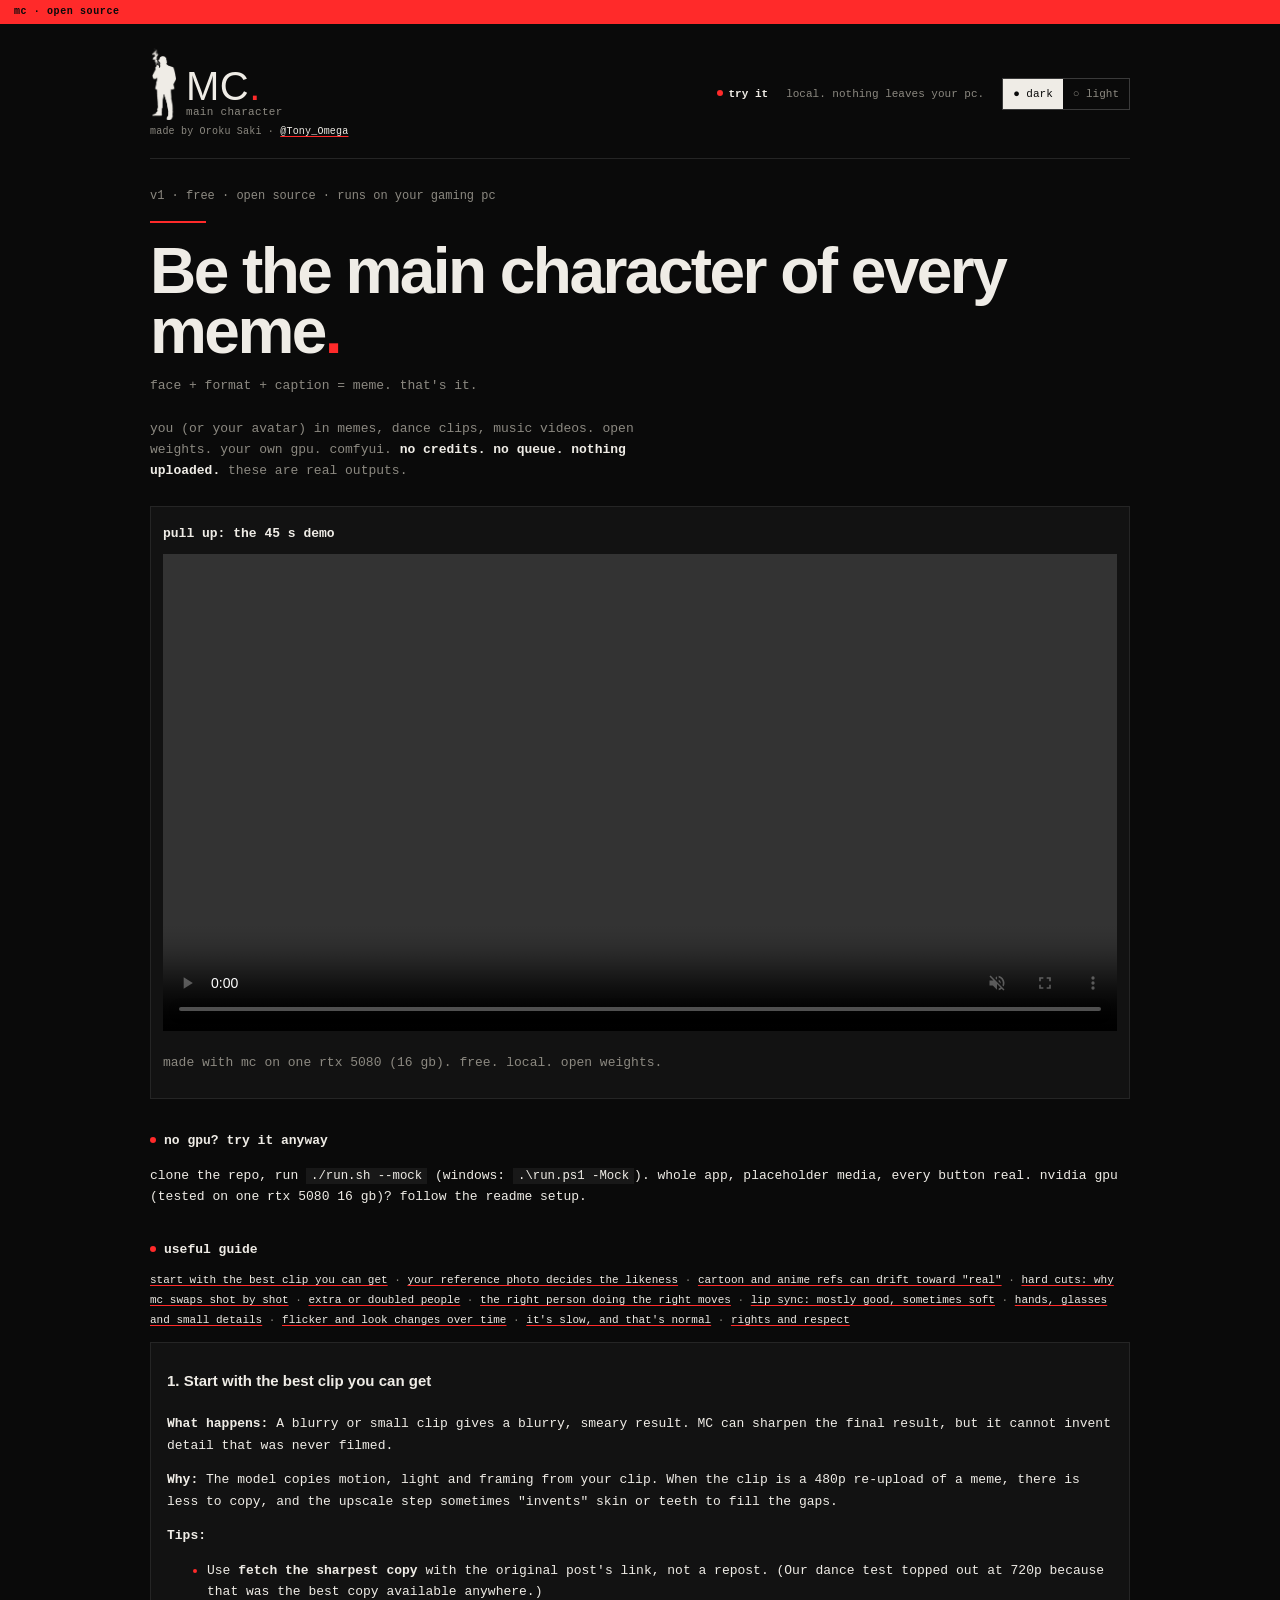
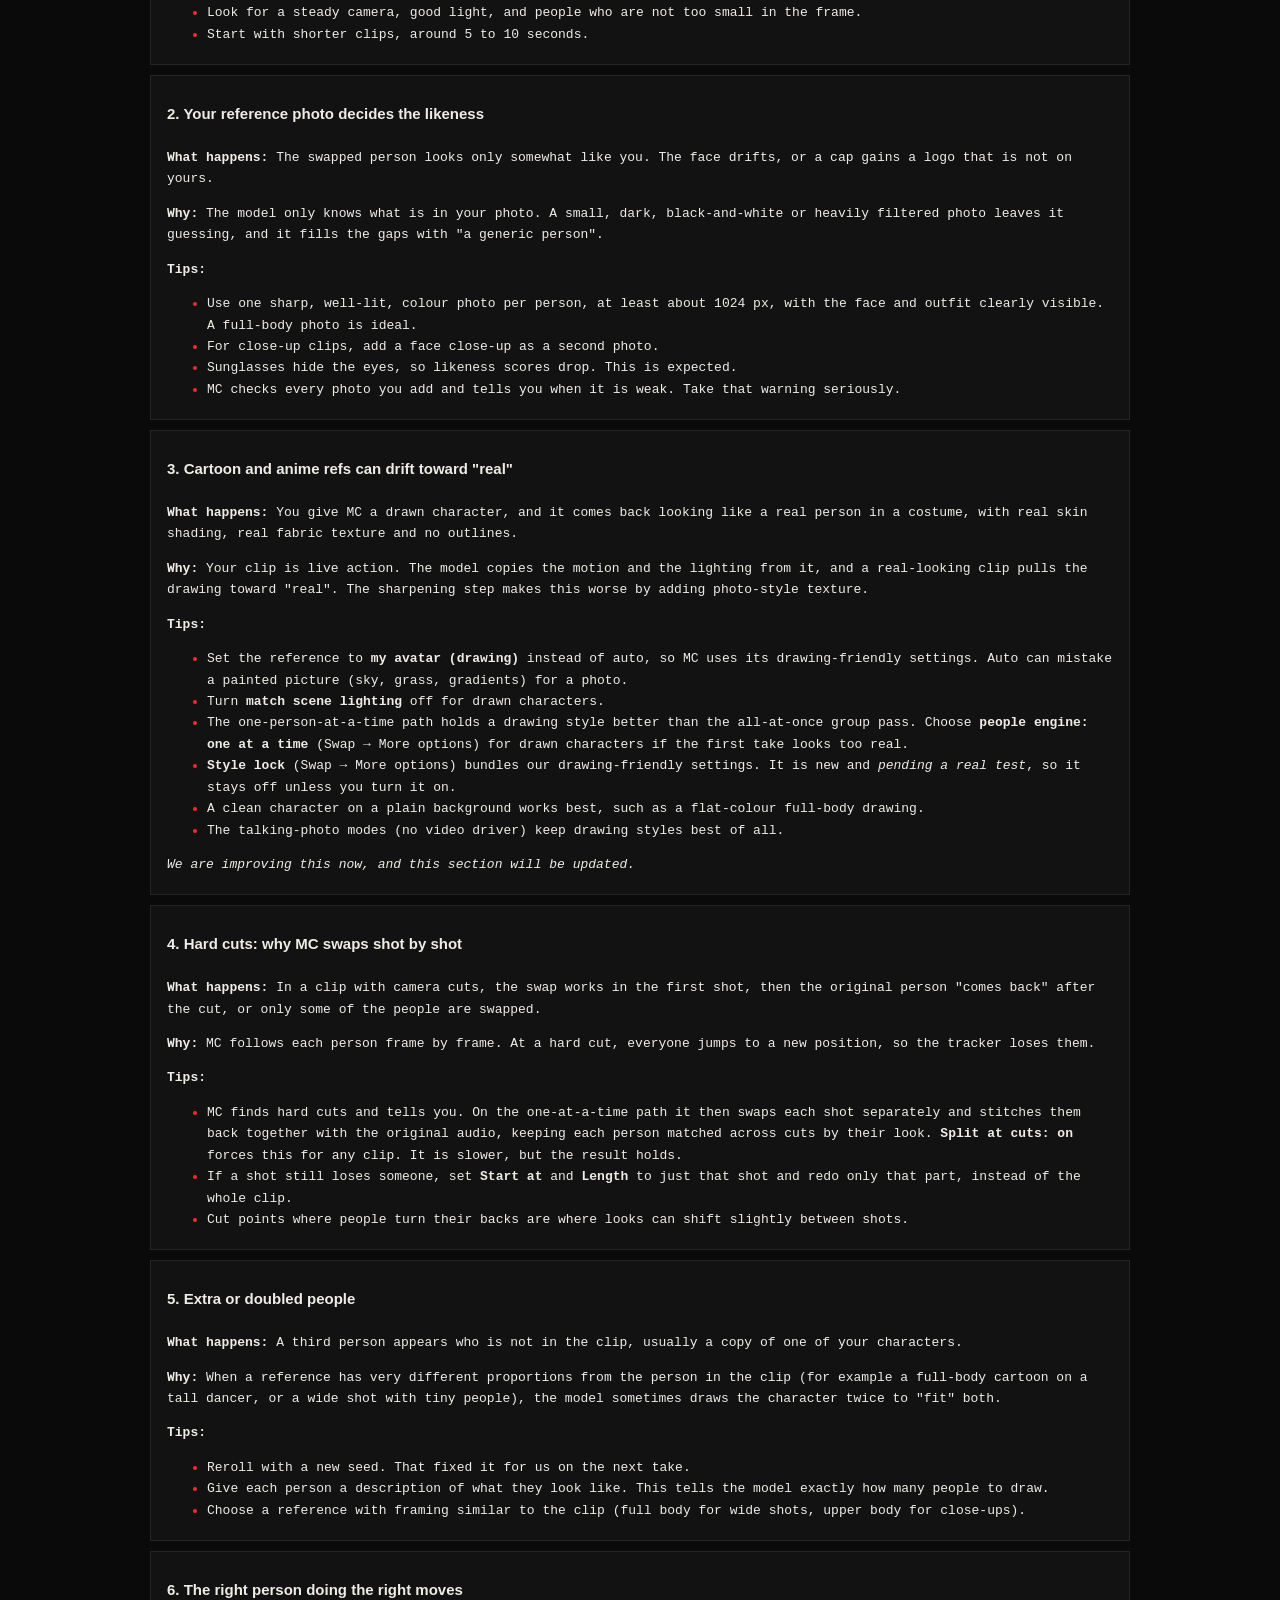
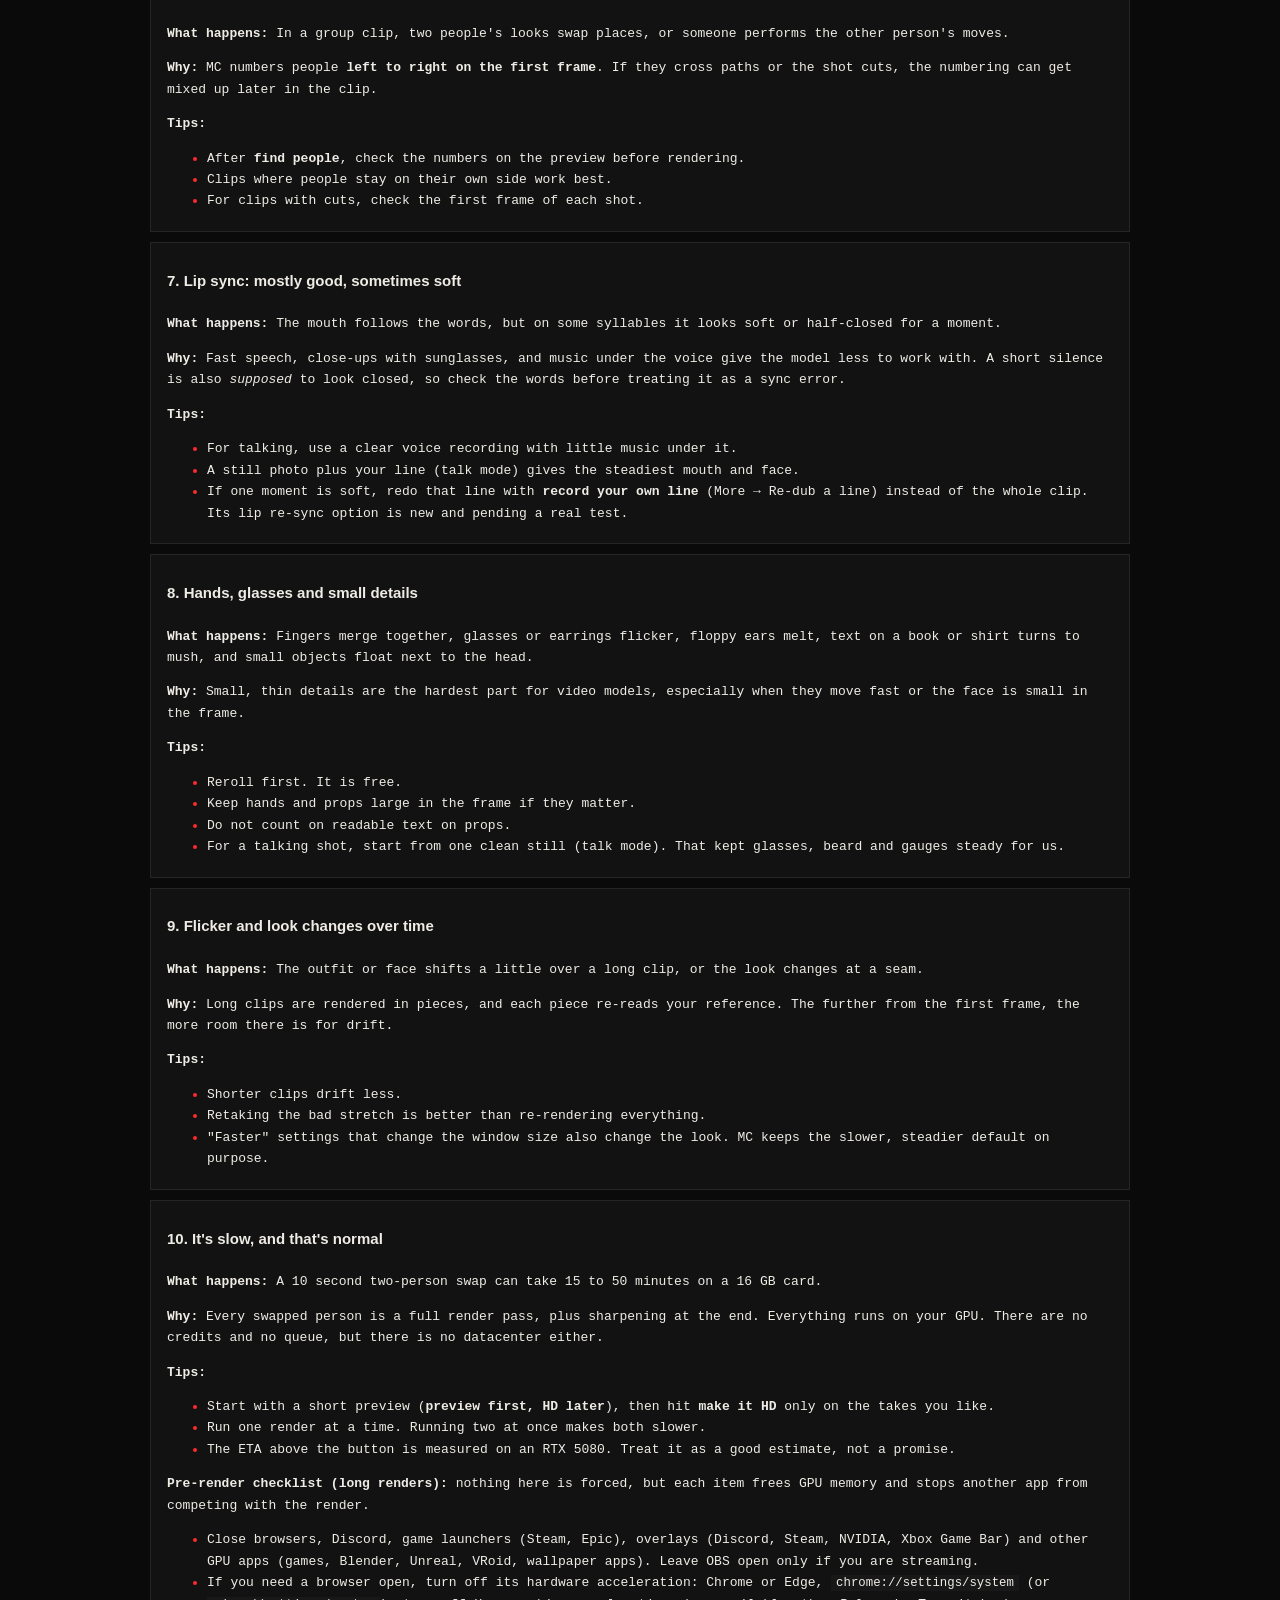
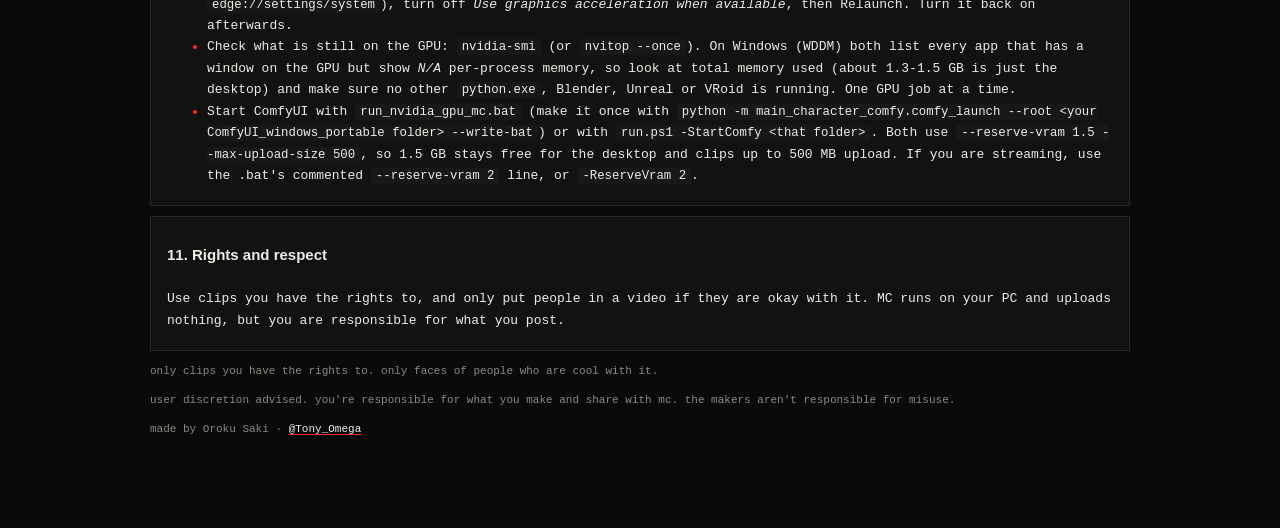
<file: docs/try/index.html>
<!doctype html><html lang="en" data-theme="dark"><head><meta charset="utf-8">
<meta name="viewport" content="width=device-width,initial-scale=1">
<title>MC: Main Character · try it</title><style>:root,[data-theme="dark"]{
  color-scheme:dark;
  --bg:#0a0a0a; --surface:#121212; --tile:#181818; --tile-fig:#2a2a2a;
  --ink:#efece6; --muted:#8c8981; --faint:#55534e; --line:#252525; --line-strong:#3a3a3a;
  --accent:#ff2a2a; --on-accent:#0a0a0a;
  --grain-opacity:.07; --grain-blend:screen;
  --duo-a:#0a0a0a; --duo-b:#3a1514; --halftone:rgba(255,255,255,.06);
  --cap-ink:#ffffff;
  
  --tip-muted:#8c8981; --tip-quote:#807d74; --tip-accent:#ff2a2a; --tip-on-accent:#0a0a0a;
  
  --bar:#ff2a2a; --bar-ink:#0a0a0a;
}
[data-theme="light"]{
  color-scheme:light;
  --bg:#efebe3; --surface:#e7e2d8; --tile:#ddd7cb; --tile-fig:#b9b2a4;
  --ink:#0e0e0e; --muted:#5e5a53; --faint:#8f897e; --line:#cfc8bb; --line-strong:#a8a093;
  --accent:#e01e1e; --on-accent:#efebe3;
  --grain-opacity:.11; --grain-blend:multiply;
  --duo-a:#efebe3; --duo-b:#e6b8ad; --halftone:rgba(0,0,0,.07);
  --cap-ink:#0e0e0e;
  
  --tip-muted:#5e5a53; --tip-quote:#6f665a; --tip-accent:#c41a1a; --tip-on-accent:#ffffff;
  --bar:#ff2a2a; --bar-ink:#0a0a0a;
}
:root{--f-display:'Archivo','Arial Black',sans-serif; --f-body:'Inter',ui-sans-serif,system-ui,sans-serif;
  --f-mono:'JetBrains Mono',ui-monospace,monospace;}
[data-theme] body::before{content:"mc \00b7  open source";display:block;height:24px;line-height:24px;padding:0 14px;box-sizing:border-box;
  background:var(--bar);color:var(--bar-ink);font-family:var(--f-mono);font-size:10px;font-weight:600;letter-spacing:.6px;
  text-transform:lowercase;white-space:nowrap;overflow:hidden;pointer-events:none}
.mc-header{border-bottom:1px solid var(--line);padding:6px 0 18px}
.mc-header-right{font-family:var(--f-mono);font-size:11px;color:var(--muted)}
.mc-header-right b{color:var(--ink);font-weight:600}
.mc-dot{display:inline-block;width:6px;height:6px;background:var(--accent);border-radius:50%;margin-right:6px;vertical-align:1px}
.mc-toggle{display:inline-flex;border:1px solid var(--line-strong);font-family:var(--f-mono);font-size:11px}
.mc-toggle button{padding:6px 10px;color:var(--muted);background:transparent;border:0;cursor:pointer;font:inherit}
.mc-toggle button.on{background:var(--ink);color:var(--bg)}
.mc-toggle button:focus-visible{outline:2px solid var(--accent);outline-offset:2px}
.mc-tip{display:inline-flex;align-items:center;gap:6px}
.mc-tip-pill,.mc-tip-link{display:inline-flex;align-items:center;gap:6px;padding:5px 11px;border:1px solid var(--accent);
  border-radius:999px;color:var(--ink) !important;text-decoration:none !important;font-family:var(--f-mono);font-size:11px;
  line-height:1;white-space:nowrap}
.mc-tip-mark{color:var(--tip-accent);font-weight:700}
.mc-tip-pill:hover,.mc-tip-pill:focus-visible,.mc-tip-link:hover,.mc-tip-link:focus-visible{background:var(--accent);
  color:var(--tip-on-accent) !important}
.mc-tip-pill:hover .mc-tip-mark,.mc-tip-pill:focus-visible .mc-tip-mark,.mc-tip-link:hover .mc-tip-mark,
.mc-tip-link:focus-visible .mc-tip-mark{color:var(--tip-on-accent)}
.mc-tip-pill:focus-visible,.mc-tip-link:focus-visible{outline:2px solid var(--accent);outline-offset:2px}
.mc-tip-card{font-family:var(--f-mono);font-size:11px;color:var(--tip-muted)}
.mc-tip-card[hidden]{display:none !important}
a.mc-tip-card{color:var(--tip-muted) !important;text-decoration:underline !important;text-underline-offset:2px;white-space:nowrap}
a.mc-tip-card:hover,a.mc-tip-card:focus-visible{color:var(--accent) !important}
a.mc-tip-card:focus-visible{outline:2px solid var(--accent);outline-offset:2px}
.mc-tip-foot-text .mc-tip-card{font-size:11px}
.mc-tip-foot{display:flex;align-items:center;gap:16px;margin-top:12px}
.mc-tip-foot-text{display:flex;flex-direction:column;align-items:flex-start;gap:8px;min-width:0}
.mc-tip-qrbox{display:flex;margin:0;flex:0 0 auto;flex-direction:column;align-items:center;gap:6px}
.mc-tip-qrcard{display:block;width:112px;height:112px;padding:6px;background:#ffffff;border:1px solid var(--line-strong);box-sizing:content-box}
.mc-tip-qrcard img,.mc-tip-qrcard svg{display:block;width:112px;height:112px}
.mc-tip-qrbox figcaption{font-family:var(--f-mono);font-size:10px;color:var(--tip-muted)}
.mc-tip-quote{font-style:italic;font-weight:400;font-size:10px;line-height:1.4;color:var(--tip-quote);font-family:var(--f-body);max-width:44ch}
.mc-tip-link{padding:0;border:0;border-radius:0;color:var(--tip-muted) !important;text-decoration:underline !important}
.mc-tip-link:hover,.mc-tip-link:focus-visible{background:transparent;color:var(--accent) !important}
.mc-tip-link .mc-tip-mark{display:none}
@media (max-width:700px), (hover:none) and (pointer:coarse){
  .mc-tip-qrbox{display:none}
  .mc-tip-link{padding:5px 11px;border:1px solid var(--accent);border-radius:999px;color:var(--ink) !important;text-decoration:none !important}
  .mc-tip-link .mc-tip-mark{display:inline}
  .mc-tip-link:hover,.mc-tip-link:focus-visible{background:var(--accent);color:var(--tip-on-accent) !important}
}
.mc-kicker{font-family:var(--f-mono);font-size:12px;color:var(--muted)}
.mc-rule{height:2px;background:var(--accent);width:56px}
.mc-h1{font-family:var(--f-display);font-weight:800;font-size:clamp(40px,5.4vw,78px);line-height:.94;letter-spacing:-.04em;color:var(--ink)}
.mc-h1 em{font-style:normal;color:var(--accent)}
.mc-tagline{font-family:var(--f-mono);font-size:13px;color:var(--muted)}
.mc-logo{display:flex;flex-direction:column;gap:4px}
.mc-logo .mc-credit{font-family:var(--f-mono);font-size:10px;color:var(--muted);letter-spacing:.2px;line-height:1.3;margin:1px 0 2px}
.mc-credit a, a.mc-feedback{color:var(--ink);text-decoration:underline;text-underline-offset:2px;text-decoration-color:var(--accent)}
.mc-credit a:hover, .mc-credit a:focus-visible, a.mc-feedback:hover, a.mc-feedback:focus-visible{color:var(--accent)}
.mc-wordmark{display:inline-flex;align-items:flex-end;gap:10px;color:var(--ink);text-decoration:none;line-height:1}
.mc-wordmark .fig{display:block;width:26px;height:72px;background:currentColor;
  -webkit-mask:url("[data-uri]") center bottom/contain no-repeat;
          mask:url("[data-uri]") center bottom/contain no-repeat}
.mc-wordmark .words{display:flex;flex-direction:column;gap:3px;padding-bottom:2px}
.mc-wordmark .mark{font-family:'Anton','Archivo',sans-serif;font-size:40px;letter-spacing:.5px;line-height:.9}
.mc-wordmark .mark i{font-style:normal;color:var(--accent)}
.mc-wordmark .sub{font-family:var(--f-mono);font-size:11px;color:var(--muted);letter-spacing:.3px}

body{margin:0;font:13px/1.65 var(--f-mono);background:var(--bg);color:var(--ink)}
main{max-width:980px;margin:0 auto;padding:18px 20px 80px}
.mc-header{display:flex;align-items:center;justify-content:space-between;gap:16px;flex-wrap:wrap}
.mc-header-right{display:flex;align-items:center;gap:18px;flex-wrap:wrap}
.mc-logo{display:flex;flex-direction:column;gap:4px}
.mc-credit{font-family:var(--f-mono);font-size:11px;color:var(--muted)}
.mc-credit a{color:var(--ink)}
.hero{padding:28px 0 8px}.hero .mc-rule{margin:14px 0 18px}.hero h1{margin:0 0 14px}
.mc-h1{font-size:clamp(34px,5.4vw,64px)}
.lede{color:var(--muted);max-width:68ch}.lede b{color:var(--ink);font-weight:600}
h2{font-family:var(--f-mono);font-weight:600;font-size:13px;text-transform:lowercase;color:var(--ink);margin-top:2.4em}
h2::before{content:"";display:inline-block;width:6px;height:6px;background:var(--accent);border-radius:50%;margin-right:8px;vertical-align:1px}
.cards{display:grid;grid-template-columns:repeat(auto-fit,minmax(280px,1fr));gap:18px;margin:24px 0}
.card{background:var(--surface);border:1px solid var(--line);border-radius:0;padding:12px}
.card h3{font-family:var(--f-mono);font-size:13px;font-weight:600;text-transform:lowercase;margin:4px 0 10px}
.card p{color:var(--muted)}
.wipe{position:relative;overflow:hidden;border-radius:0;background:#000;aspect-ratio:9/16}
.wipe video{position:absolute;inset:0;width:100%;height:100%;object-fit:contain}
.wipe .before{clip-path:inset(0 calc(100% - var(--x,50%)) 0 0)}
.wipe .bar{position:absolute;top:0;bottom:0;left:var(--x,50%);width:3px;background:#fff;transform:translateX(-50%)}
.wipe input{position:absolute;inset:0;width:100%;height:100%;opacity:0;cursor:ew-resize}
.solo video{width:100%;border-radius:0;background:#000}
.tag{font-family:var(--f-mono);font-size:11px;color:var(--muted)}
code{background:var(--tile);padding:1px 5px;border-radius:0;font-family:var(--f-mono);font-size:.95em}
a{color:var(--ink);text-decoration-color:var(--accent);text-underline-offset:2px}a:hover{color:var(--accent)}
.toc{font-size:11px;line-height:1.8;color:var(--muted);text-transform:lowercase}
.mc-guide-sec{background:var(--surface);border-radius:0;padding:6px 16px;margin:10px 0;border:1px solid var(--line);scroll-margin-top:12px}
.mc-guide-sec h4{font-family:var(--f-display);font-weight:800;font-size:15px}
.mc-guide-sec:target{border-color:var(--accent);box-shadow:inset 2px 0 0 var(--accent)}
.mc-guide-sec li::marker{color:var(--accent)}
</style></head><body><main>
<header class="mc-header"><div class="mc-logo"><span class="mc-wordmark" role="img" aria-label="MC: Main Character" title="mc = main character."><span class="fig" aria-hidden="true"></span><span class="words"><span class="mark">MC<i>.</i></span><span class="sub">main character</span></span></span><span class="mc-credit">made by Oroku Saki · <a href='https://x.com/Tony_Omega'>@Tony_Omega</a></span></div>
<div class="mc-header-right"><span><span class="mc-dot"></span><b>try it</b></span><span>local. nothing leaves your pc.</span>
<span class="mc-toggle" role="group" aria-label="color mode"><button type="button" data-m="dark" class="on" aria-pressed="true" onclick="mcSetTheme('dark')">● dark</button><button type="button" data-m="light" aria-pressed="false" onclick="mcSetTheme('light')">○ light</button></span></div></header>
<div class="hero"><div class="mc-kicker">v1 · free · open source · runs on your gaming pc</div><div class="mc-rule"></div>
<h1 class="mc-h1">Be the main character of every meme<em>.</em></h1><div class="mc-tagline">face + format + caption = meme. that&#x27;s it.</div></div>
<p class="lede">you (or your avatar) in memes, dance clips, music videos. open weights. your own gpu. comfyui.
<b>no credits. no queue. nothing uploaded.</b> these are real outputs.</p>
<div class="cards"><div class='card'><h3>pull up: the 45 s demo</h3><div class='solo'><video src='../demo/MC_demo_pullup_9x16.mp4' controls muted loop playsinline preload='metadata'></video></div><p>made with mc on one rtx 5080 (16 gb). free. local. open weights.</p></div></div>
<h2>no gpu? try it anyway</h2>
<p>clone the repo, run <code>./run.sh --mock</code> (windows: <code>.\run.ps1 -Mock</code>). whole app,
placeholder media, every button real. nvidia gpu (tested on one rtx 5080 16 gb)? follow the readme setup.</p>
<h2>useful guide</h2><p class="toc"><a href='#guide-source'>Start with the best clip you can get</a> · <a href='#guide-refs'>Your reference photo decides the likeness</a> · <a href='#guide-cartoon'>Cartoon and anime refs can drift toward &quot;real&quot;</a> · <a href='#guide-cuts'>Hard cuts: why MC swaps shot by shot</a> · <a href='#guide-duplicates'>Extra or doubled people</a> · <a href='#guide-roles'>The right person doing the right moves</a> · <a href='#guide-lipsync'>Lip sync: mostly good, sometimes soft</a> · <a href='#guide-details'>Hands, glasses and small details</a> · <a href='#guide-flicker'>Flicker and look changes over time</a> · <a href='#guide-speed'>It&#x27;s slow, and that&#x27;s normal</a> · <a href='#guide-rights'>Rights and respect</a></p><section id='guide-source' class='mc-guide-sec'><h4>1. Start with the best clip you can get</h4><p><b>What happens:</b> A blurry or small clip gives a blurry, smeary result. MC can sharpen the final result, but it cannot invent detail that was never filmed.</p><p><b>Why:</b> The model copies motion, light and framing from your clip. When the clip is a 480p re-upload of a meme, there is less to copy, and the upscale step sometimes "invents" skin or teeth to fill the gaps.</p><p><b>Tips:</b></p><ul><li>Use <b>fetch the sharpest copy</b> with the original post's link, not a repost. (Our dance test topped out at 720p because that was the best copy available anywhere.)</li><li>Look for a steady camera, good light, and people who are not too small in the frame.</li><li>Start with shorter clips, around 5 to 10 seconds.</li></ul></section><section id='guide-refs' class='mc-guide-sec'><h4>2. Your reference photo decides the likeness</h4><p><b>What happens:</b> The swapped person looks only somewhat like you. The face drifts, or a cap gains a logo that is not on yours.</p><p><b>Why:</b> The model only knows what is in your photo. A small, dark, black-and-white or heavily filtered photo leaves it guessing, and it fills the gaps with "a generic person".</p><p><b>Tips:</b></p><ul><li>Use one sharp, well-lit, colour photo per person, at least about 1024 px, with the face and outfit clearly visible. A full-body photo is ideal.</li><li>For close-up clips, add a face close-up as a second photo.</li><li>Sunglasses hide the eyes, so likeness scores drop. This is expected.</li><li>MC checks every photo you add and tells you when it is weak. Take that warning seriously.</li></ul></section><section id='guide-cartoon' class='mc-guide-sec'><h4>3. Cartoon and anime refs can drift toward &quot;real&quot;</h4><p><b>What happens:</b> You give MC a drawn character, and it comes back looking like a real person in a costume, with real skin shading, real fabric texture and no outlines.</p><p><b>Why:</b> Your clip is live action. The model copies the motion and the lighting from it, and a real-looking clip pulls the drawing toward "real". The sharpening step makes this worse by adding photo-style texture.</p><p><b>Tips:</b></p><ul><li>Set the reference to <b>my avatar (drawing)</b> instead of auto, so MC uses its drawing-friendly settings. Auto can mistake a painted picture (sky, grass, gradients) for a photo.</li><li>Turn <b>match scene lighting</b> off for drawn characters.</li><li>The one-person-at-a-time path holds a drawing style better than the all-at-once group pass. Choose <b>people engine: one at a time</b> (Swap → More options) for drawn characters if the first take looks too real.</li><li><b>Style lock</b> (Swap → More options) bundles our drawing-friendly settings. It is new and <i>pending a real test</i>, so it stays off unless you turn it on.</li><li>A clean character on a plain background works best, such as a flat-colour full-body drawing.</li><li>The talking-photo modes (no video driver) keep drawing styles best of all.</li></ul><p><i>We are improving this now, and this section will be updated.</i></p></section><section id='guide-cuts' class='mc-guide-sec'><h4>4. Hard cuts: why MC swaps shot by shot</h4><p><b>What happens:</b> In a clip with camera cuts, the swap works in the first shot, then the original person "comes back" after the cut, or only some of the people are swapped.</p><p><b>Why:</b> MC follows each person frame by frame. At a hard cut, everyone jumps to a new position, so the tracker loses them.</p><p><b>Tips:</b></p><ul><li>MC finds hard cuts and tells you. On the one-at-a-time path it then swaps each shot separately and stitches them back together with the original audio, keeping each person matched across cuts by their look. <b>Split at cuts: on</b> forces this for any clip. It is slower, but the result holds.</li><li>If a shot still loses someone, set <b>Start at</b> and <b>Length</b> to just that shot and redo only that part, instead of the whole clip.</li><li>Cut points where people turn their backs are where looks can shift slightly between shots.</li></ul></section><section id='guide-duplicates' class='mc-guide-sec'><h4>5. Extra or doubled people</h4><p><b>What happens:</b> A third person appears who is not in the clip, usually a copy of one of your characters.</p><p><b>Why:</b> When a reference has very different proportions from the person in the clip (for example a full-body cartoon on a tall dancer, or a wide shot with tiny people), the model sometimes draws the character twice to "fit" both.</p><p><b>Tips:</b></p><ul><li>Reroll with a new seed. That fixed it for us on the next take.</li><li>Give each person a description of what they look like. This tells the model exactly how many people to draw.</li><li>Choose a reference with framing similar to the clip (full body for wide shots, upper body for close-ups).</li></ul></section><section id='guide-roles' class='mc-guide-sec'><h4>6. The right person doing the right moves</h4><p><b>What happens:</b> In a group clip, two people's looks swap places, or someone performs the other person's moves.</p><p><b>Why:</b> MC numbers people <b>left to right on the first frame</b>. If they cross paths or the shot cuts, the numbering can get mixed up later in the clip.</p><p><b>Tips:</b></p><ul><li>After <b>find people</b>, check the numbers on the preview before rendering.</li><li>Clips where people stay on their own side work best.</li><li>For clips with cuts, check the first frame of each shot.</li></ul></section><section id='guide-lipsync' class='mc-guide-sec'><h4>7. Lip sync: mostly good, sometimes soft</h4><p><b>What happens:</b> The mouth follows the words, but on some syllables it looks soft or half-closed for a moment.</p><p><b>Why:</b> Fast speech, close-ups with sunglasses, and music under the voice give the model less to work with. A short silence is also <i>supposed</i> to look closed, so check the words before treating it as a sync error.</p><p><b>Tips:</b></p><ul><li>For talking, use a clear voice recording with little music under it.</li><li>A still photo plus your line (talk mode) gives the steadiest mouth and face.</li><li>If one moment is soft, redo that line with <b>record your own line</b> (More → Re-dub a line) instead of the whole clip. Its lip re-sync option is new and pending a real test.</li></ul></section><section id='guide-details' class='mc-guide-sec'><h4>8. Hands, glasses and small details</h4><p><b>What happens:</b> Fingers merge together, glasses or earrings flicker, floppy ears melt, text on a book or shirt turns to mush, and small objects float next to the head.</p><p><b>Why:</b> Small, thin details are the hardest part for video models, especially when they move fast or the face is small in the frame.</p><p><b>Tips:</b></p><ul><li>Reroll first. It is free.</li><li>Keep hands and props large in the frame if they matter.</li><li>Do not count on readable text on props.</li><li>For a talking shot, start from one clean still (talk mode). That kept glasses, beard and gauges steady for us.</li></ul></section><section id='guide-flicker' class='mc-guide-sec'><h4>9. Flicker and look changes over time</h4><p><b>What happens:</b> The outfit or face shifts a little over a long clip, or the look changes at a seam.</p><p><b>Why:</b> Long clips are rendered in pieces, and each piece re-reads your reference. The further from the first frame, the more room there is for drift.</p><p><b>Tips:</b></p><ul><li>Shorter clips drift less.</li><li>Retaking the bad stretch is better than re-rendering everything.</li><li>"Faster" settings that change the window size also change the look. MC keeps the slower, steadier default on purpose.</li></ul></section><section id='guide-speed' class='mc-guide-sec'><h4>10. It&#x27;s slow, and that&#x27;s normal</h4><p><b>What happens:</b> A 10 second two-person swap can take 15 to 50 minutes on a 16 GB card.</p><p><b>Why:</b> Every swapped person is a full render pass, plus sharpening at the end. Everything runs on your GPU. There are no credits and no queue, but there is no datacenter either.</p><p><b>Tips:</b></p><ul><li>Start with a short preview (<b>preview first, HD later</b>), then hit <b>make it HD</b> only on the takes you like.</li><li>Run one render at a time. Running two at once makes both slower.</li><li>The ETA above the button is measured on an RTX 5080. Treat it as a good estimate, not a promise.</li></ul><p><b>Pre-render checklist (long renders):</b> nothing here is forced, but each item frees GPU memory and stops another app from competing with the render.</p><ul><li>Close browsers, Discord, game launchers (Steam, Epic), overlays (Discord, Steam, NVIDIA, Xbox Game Bar) and other GPU apps (games, Blender, Unreal, VRoid, wallpaper apps). Leave OBS open only if you are streaming.</li><li>If you need a browser open, turn off its hardware acceleration: Chrome or Edge, <code>chrome://settings/system</code> (or <code>edge://settings/system</code>), turn off <i>Use graphics acceleration when available</i>, then Relaunch. Turn it back on afterwards.</li><li>Check what is still on the GPU: <code>nvidia-smi</code> (or <code>nvitop --once</code>). On Windows (WDDM) both list every app that has a window on the GPU but show <i>N/A</i> per-process memory, so look at total memory used (about 1.3-1.5 GB is just the desktop) and make sure no other <code>python.exe</code>, Blender, Unreal or VRoid is running. One GPU job at a time.</li><li>Start ComfyUI with <code>run_nvidia_gpu_mc.bat</code> (make it once with <code>python -m main_character_comfy.comfy_launch --root &lt;your ComfyUI_windows_portable folder&gt; --write-bat</code>) or with <code>run.ps1 -StartComfy &lt;that folder&gt;</code>. Both use <code>--reserve-vram 1.5 --max-upload-size 500</code>, so 1.5 GB stays free for the desktop and clips up to 500 MB upload. If you are streaming, use the .bat's commented <code>--reserve-vram 2</code> line, or <code>-ReserveVram 2</code>.</li></ul></section><section id='guide-rights' class='mc-guide-sec'><h4>11. Rights and respect</h4><p>Use clips you have the rights to, and only put people in a video if they are okay with it. MC runs on your PC and uploads nothing, but you are responsible for what you post.</p></section>
<p class="tag">only clips you have the rights to. only faces of people who are cool with it.</p>
<p class="tag">user discretion advised. you&#x27;re responsible for what you make and share with mc. the makers aren&#x27;t responsible for misuse.</p>

<p class="tag">made by Oroku Saki · <a href='https://x.com/Tony_Omega'>@Tony_Omega</a></p>
</main><script>
document.querySelectorAll('.wipe').forEach(function(w){
  var r=w.querySelector('input'),v=w.querySelectorAll('video');
  r.addEventListener('input',function(){w.style.setProperty('--x',r.value+'%');});
  v[0].addEventListener('play',function(){v[1].currentTime=v[0].currentTime;v[1].play();});
  v[0].addEventListener('pause',function(){v[1].pause();});
  w.addEventListener('click',function(){v[0].paused?v[0].play():v[0].pause();});
});
</script><script>
(function(){var K='mc-try-theme';function p(m){document.documentElement.setAttribute('data-theme',m);
document.querySelectorAll('.mc-toggle [data-m]').forEach(function(b){var on=b.getAttribute('data-m')===m;
b.classList.toggle('on',on);b.setAttribute('aria-pressed',on?'true':'false');b.textContent=(on?'\u25CF ':'\u25CB ')+b.getAttribute('data-m');});}
window.mcSetTheme=function(m){try{localStorage.setItem(K,m);}catch(e){}p(m);};
var s=null;try{s=localStorage.getItem(K);}catch(e){}p(s==='light'?'light':'dark');})();
</script></body></html>
</file>
